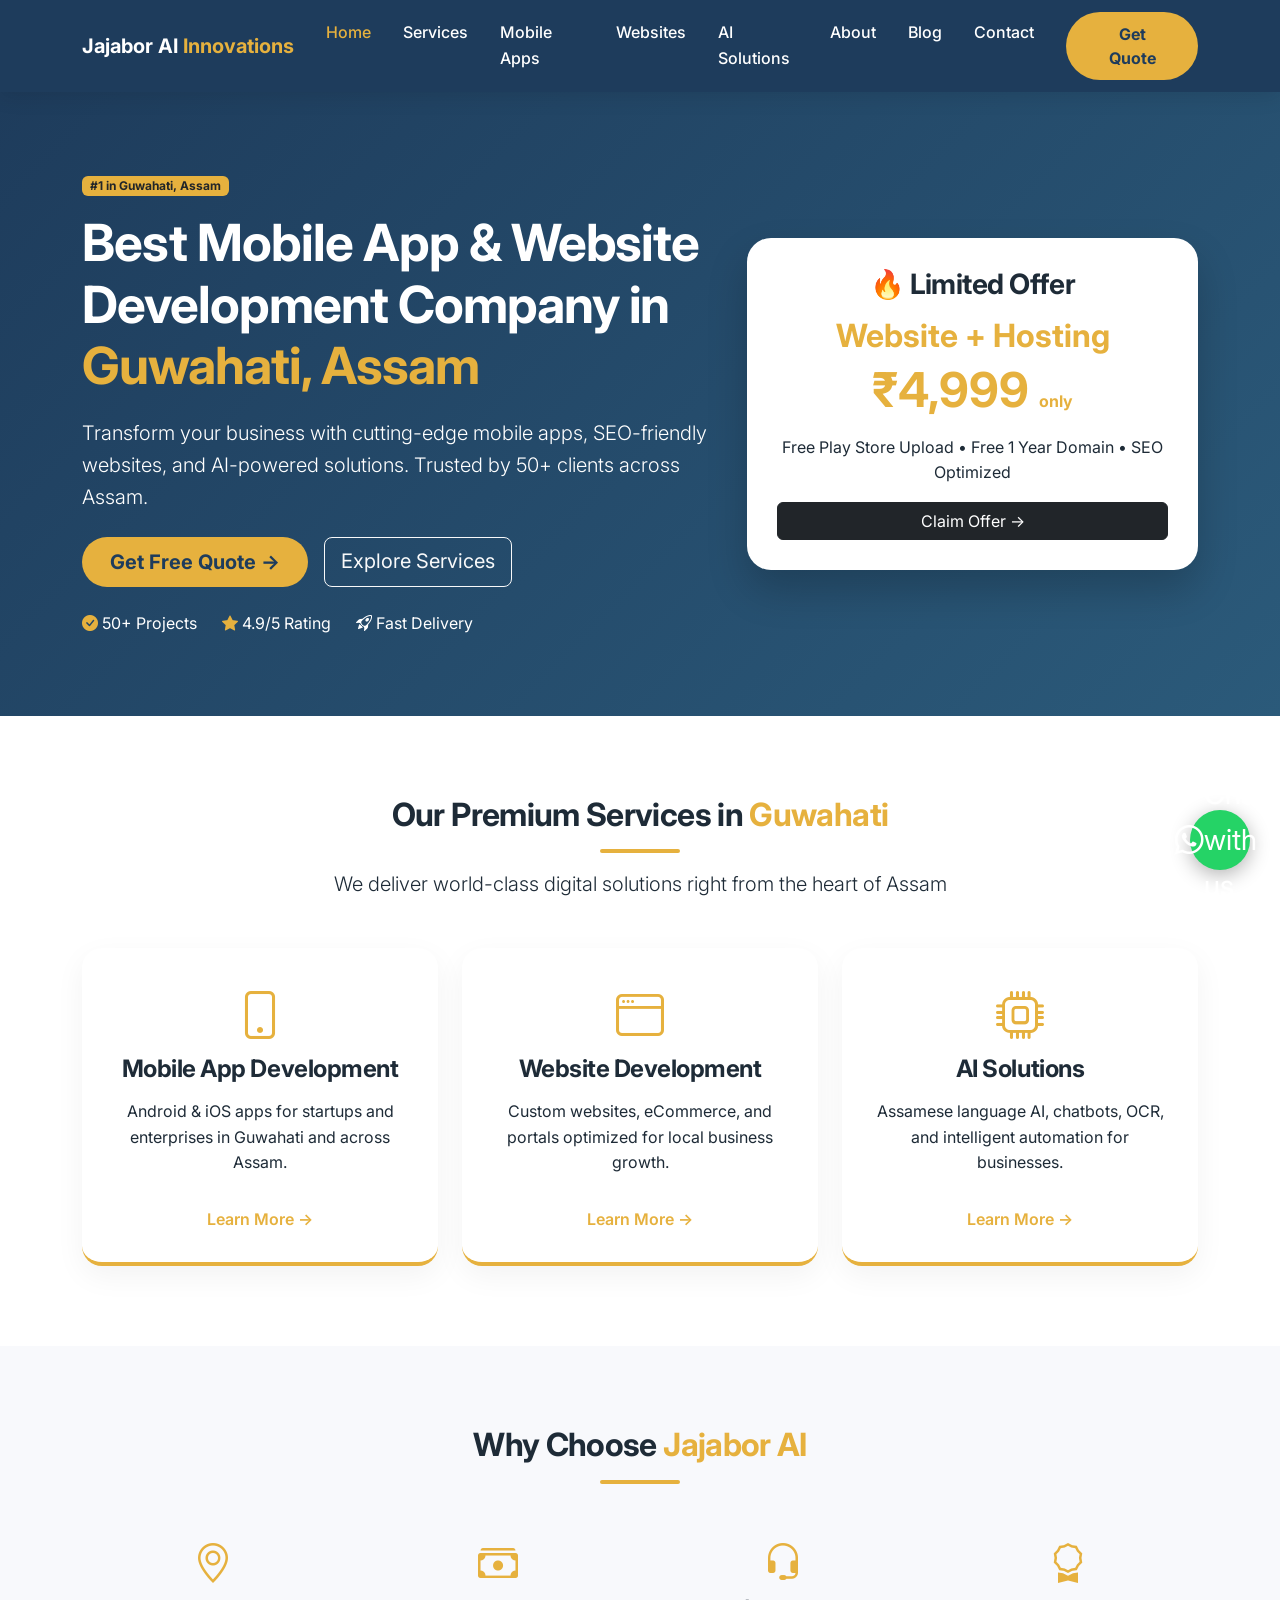
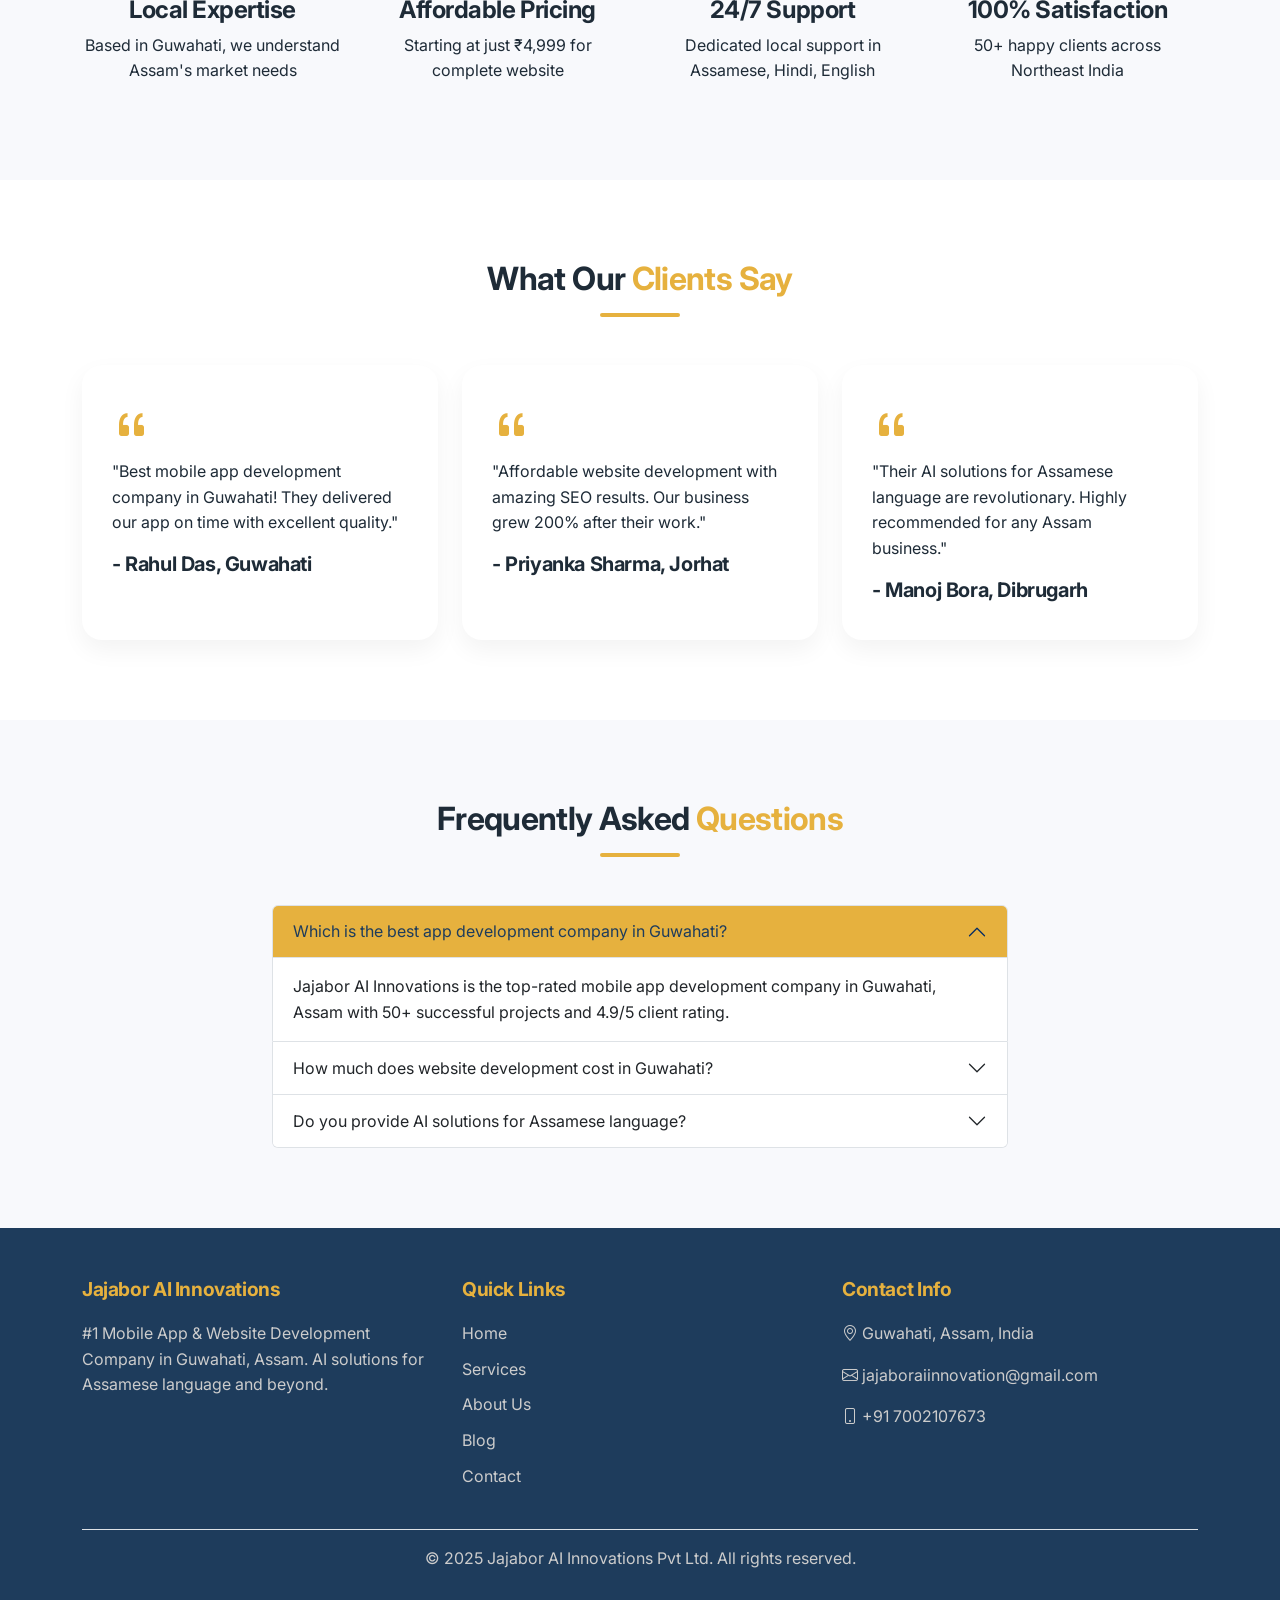
<file: index.html>
<!DOCTYPE html>
<html lang="en">
<head>
  <meta charset="UTF-8">
  <meta name="viewport" content="width=device-width, initial-scale=1.0">
  <title>Jajabor AI | Best Mobile App & Website Development Company in Guwahati, Assam</title>
  <meta name="description" content="Jajabor AI is the #1 mobile app development company in Guwahati, Assam. Get affordable website development, AI solutions, and SaaS platforms starting at ₹4,999. Free quote!">
  <meta name="keywords" content="mobile app development company in Guwahati, website development Guwahati, AI solutions Assam, best app developers Assam">
  <meta name="author" content="Jajabor AI Innovations Pvt Ltd">
  <link rel="canonical" href="https://www.jajaborai.cloud/">
  <meta property="og:title" content="Jajabor AI | Best Mobile App & Website Development in Guwahati, Assam">
  <meta property="og:description" content="Top-rated mobile app development company in Guwahati. Expert website development starting at ₹4,999!">
  <meta property="og:type" content="website">
  <meta property="og:url" content="https://www.jajaborai.cloud/">
  <meta property="og:image" content="https://i.imgur.com/k6svIgN.png">
  
  <link href="https://cdn.jsdelivr.net/npm/bootstrap@5.3.2/dist/css/bootstrap.min.css" rel="stylesheet">
  <link rel="stylesheet" href="https://cdn.jsdelivr.net/npm/bootstrap-icons@1.11.3/font/bootstrap-icons.min.css">
  <link href="https://fonts.googleapis.com/css2?family=Inter:wght@400;500;600;700;800&display=swap" rel="stylesheet">
  <link rel="stylesheet" href="css/style.css">
  
  <script type="application/ld+json">
  {
    "@context": "https://schema.org",
    "@type": "LocalBusiness",
    "name": "Jajabor AI Innovations Pvt Ltd",
    "url": "https://www.jajaborai.cloud/",
    "telephone": "+917002107673",
    "email": "jajaboraiinnovation@gmail.com",
    "priceRange": "₹₹",
    "address": {
      "@type": "PostalAddress",
      "addressLocality": "Guwahati",
      "addressRegion": "Assam",
      "addressCountry": "IN"
    },
    "areaServed": "Guwahati, Assam, India"
  }
  </script>
</head>
<body>

<!-- Header -->
<nav class="navbar navbar-expand-lg navbar-dark sticky-navbar">
  <div class="container">
    <a class="navbar-brand fw-bold" href="index.html">Jajabor AI <span class="text-gold">Innovations</span></a>
    <button class="navbar-toggler" type="button" data-bs-toggle="collapse" data-bs-target="#mainNav">
      <span class="navbar-toggler-icon"></span>
    </button>
    <div class="collapse navbar-collapse" id="mainNav">
      <ul class="navbar-nav ms-auto mb-2 mb-lg-0">
        <li class="nav-item"><a class="nav-link active" href="index.html">Home</a></li>
        <li class="nav-item"><a class="nav-link" href="services.html">Services</a></li>
        <li class="nav-item"><a class="nav-link" href="mobile-app-development-guwahati.html">Mobile Apps</a></li>
        <li class="nav-item"><a class="nav-link" href="website-development-guwahati.html">Websites</a></li>
        <li class="nav-item"><a class="nav-link" href="ai-solutions-assam.html">AI Solutions</a></li>
        <li class="nav-item"><a class="nav-link" href="about.html">About</a></li>
        <li class="nav-item"><a class="nav-link" href="blog.html">Blog</a></li>
        <li class="nav-item"><a class="nav-link" href="contact.html">Contact</a></li>
      </ul>
      <a href="contact.html" class="btn btn-gold ms-lg-3">Get Quote</a>
    </div>
  </div>
</nav>

<!-- Hero Section -->
<section class="hero-section">
  <div class="container">
    <div class="row align-items-center">
      <div class="col-lg-7">
        <span class="badge bg-gold text-dark mb-3">#1 in Guwahati, Assam</span>
        <h1>Best Mobile App & Website Development Company in <span class="text-gold">Guwahati, Assam</span></h1>
        <p class="lead">Transform your business with cutting-edge mobile apps, SEO-friendly websites, and AI-powered solutions. Trusted by 50+ clients across Assam.</p>
        <div class="d-flex gap-3 mt-4">
          <a href="contact.html" class="btn btn-gold btn-lg">Get Free Quote →</a>
          <a href="services.html" class="btn btn-outline-light btn-lg">Explore Services</a>
        </div>
        <div class="trust-badges mt-4">
          <span><i class="bi bi-check-circle-fill text-gold"></i> 50+ Projects</span>
          <span><i class="bi bi-star-fill text-gold"></i> 4.9/5 Rating</span>
          <span><i class="bi bi-rocket-takeoff"></i> Fast Delivery</span>
        </div>
      </div>
      <div class="col-lg-5 mt-4 mt-lg-0">
        <div class="offer-card">
          <h3>🔥 Limited Offer</h3>
          <div class="price">Website + Hosting</div>
          <div class="display-5 fw-bold text-gold">₹4,999 <span class="fs-6">only</span></div>
          <p class="mt-3">Free Play Store Upload • Free 1 Year Domain • SEO Optimized</p>
          <a href="contact.html" class="btn btn-dark w-100">Claim Offer →</a>
        </div>
      </div>
    </div>
  </div>
</section>

<!-- Services Section -->
<section class="section-padding">
  <div class="container">
    <div class="text-center mb-5">
      <h2>Our Premium Services in <span class="text-gold">Guwahati</span></h2>
      <div class="gold-divider"></div>
      <p class="lead">We deliver world-class digital solutions right from the heart of Assam</p>
    </div>
    <div class="row g-4">
      <div class="col-md-4">
        <div class="service-card">
          <i class="bi bi-phone"></i>
          <h3>Mobile App Development</h3>
          <p>Android & iOS apps for startups and enterprises in Guwahati and across Assam.</p>
          <a href="mobile-app-development-guwahati.html" class="read-more">Learn More →</a>
        </div>
      </div>
      <div class="col-md-4">
        <div class="service-card">
          <i class="bi bi-window"></i>
          <h3>Website Development</h3>
          <p>Custom websites, eCommerce, and portals optimized for local business growth.</p>
          <a href="website-development-guwahati.html" class="read-more">Learn More →</a>
        </div>
      </div>
      <div class="col-md-4">
        <div class="service-card">
          <i class="bi bi-cpu"></i>
          <h3>AI Solutions</h3>
          <p>Assamese language AI, chatbots, OCR, and intelligent automation for businesses.</p>
          <a href="ai-solutions-assam.html" class="read-more">Learn More →</a>
        </div>
      </div>
    </div>
  </div>
</section>

<!-- Why Choose Us -->
<section class="section-padding bg-light">
  <div class="container">
    <div class="text-center mb-5">
      <h2>Why Choose <span class="text-gold">Jajabor AI</span></h2>
      <div class="gold-divider"></div>
    </div>
    <div class="row g-4">
      <div class="col-md-3 text-center">
        <i class="bi bi-geo-alt fs-1 text-gold"></i>
        <h4>Local Expertise</h4>
        <p>Based in Guwahati, we understand Assam's market needs</p>
      </div>
      <div class="col-md-3 text-center">
        <i class="bi bi-cash-stack fs-1 text-gold"></i>
        <h4>Affordable Pricing</h4>
        <p>Starting at just ₹4,999 for complete website</p>
      </div>
      <div class="col-md-3 text-center">
        <i class="bi bi-headset fs-1 text-gold"></i>
        <h4>24/7 Support</h4>
        <p>Dedicated local support in Assamese, Hindi, English</p>
      </div>
      <div class="col-md-3 text-center">
        <i class="bi bi-award fs-1 text-gold"></i>
        <h4>100% Satisfaction</h4>
        <p>50+ happy clients across Northeast India</p>
      </div>
    </div>
  </div>
</section>

<!-- Testimonials -->
<section class="section-padding">
  <div class="container">
    <div class="text-center mb-5">
      <h2>What Our <span class="text-gold">Clients Say</span></h2>
      <div class="gold-divider"></div>
    </div>
    <div class="row g-4">
      <div class="col-md-4">
        <div class="testimonial-card">
          <i class="bi bi-quote fs-1 text-gold"></i>
          <p>"Best mobile app development company in Guwahati! They delivered our app on time with excellent quality."</p>
          <h5>- Rahul Das, Guwahati</h5>
        </div>
      </div>
      <div class="col-md-4">
        <div class="testimonial-card">
          <i class="bi bi-quote fs-1 text-gold"></i>
          <p>"Affordable website development with amazing SEO results. Our business grew 200% after their work."</p>
          <h5>- Priyanka Sharma, Jorhat</h5>
        </div>
      </div>
      <div class="col-md-4">
        <div class="testimonial-card">
          <i class="bi bi-quote fs-1 text-gold"></i>
          <p>"Their AI solutions for Assamese language are revolutionary. Highly recommended for any Assam business."</p>
          <h5>- Manoj Bora, Dibrugarh</h5>
        </div>
      </div>
    </div>
  </div>
</section>

<!-- FAQ Section -->
<section class="section-padding bg-light">
  <div class="container">
    <div class="text-center mb-5">
      <h2>Frequently Asked <span class="text-gold">Questions</span></h2>
      <div class="gold-divider"></div>
    </div>
    <div class="row justify-content-center">
      <div class="col-lg-8">
        <div class="accordion" id="faqAccordion">
          <div class="accordion-item">
            <h3 class="accordion-header"><button class="accordion-button" data-bs-toggle="collapse" data-bs-target="#faq1">Which is the best app development company in Guwahati?</button></h3>
            <div id="faq1" class="accordion-collapse collapse show" data-bs-parent="#faqAccordion"><div class="accordion-body">Jajabor AI Innovations is the top-rated mobile app development company in Guwahati, Assam with 50+ successful projects and 4.9/5 client rating.</div></div>
          </div>
          <div class="accordion-item">
            <h3 class="accordion-header"><button class="accordion-button collapsed" data-bs-toggle="collapse" data-bs-target="#faq2">How much does website development cost in Guwahati?</button></h3>
            <div id="faq2" class="accordion-collapse collapse"><div class="accordion-body">Our website development packages start at just ₹4,999 including hosting, domain, and SEO optimization. Contact us for custom quotes.</div></div>
          </div>
          <div class="accordion-item">
            <h3 class="accordion-header"><button class="accordion-button collapsed" data-bs-toggle="collapse" data-bs-target="#faq3">Do you provide AI solutions for Assamese language?</button></h3>
            <div id="faq3" class="accordion-collapse collapse"><div class="accordion-body">Yes! We specialize in Assamese language AI including speech recognition, OCR, translation, and chatbots for local businesses and government projects.</div></div>
          </div>
        </div>
      </div>
    </div>
  </div>
</section>

<!-- Footer -->
<footer class="footer">
  <div class="container">
    <div class="row">
      <div class="col-md-4">
        <h4>Jajabor AI Innovations</h4>
        <p>#1 Mobile App & Website Development Company in Guwahati, Assam. AI solutions for Assamese language and beyond.</p>
      </div>
      <div class="col-md-4">
        <h4>Quick Links</h4>
        <ul>
          <li><a href="index.html">Home</a></li>
          <li><a href="services.html">Services</a></li>
          <li><a href="about.html">About Us</a></li>
          <li><a href="blog.html">Blog</a></li>
          <li><a href="contact.html">Contact</a></li>
        </ul>
      </div>
      <div class="col-md-4">
        <h4>Contact Info</h4>
        <p><i class="bi bi-geo-alt"></i> Guwahati, Assam, India</p>
        <p><i class="bi bi-envelope"></i> jajaboraiinnovation@gmail.com</p>
        <p><i class="bi bi-phone"></i> +91 7002107673</p>
      </div>
    </div>
    <div class="text-center mt-4 pt-3 border-top">
      <p>© 2025 Jajabor AI Innovations Pvt Ltd. All rights reserved.</p>
    </div>
  </div>
</footer>

<!-- WhatsApp Floating Button -->
<a href="https://wa.me/917002107673?text=Hello%20Jajabor%20AI%2C%20I'm%20interested%20in%20your%20services" class="whatsapp-float" target="_blank">
  <i class="bi bi-whatsapp"></i> Chat with us
</a>

<script src="https://cdn.jsdelivr.net/npm/bootstrap@5.3.2/dist/js/bootstrap.bundle.min.js"></script>
<script src="js/script.js"></script>
</body>
</html>
</file>
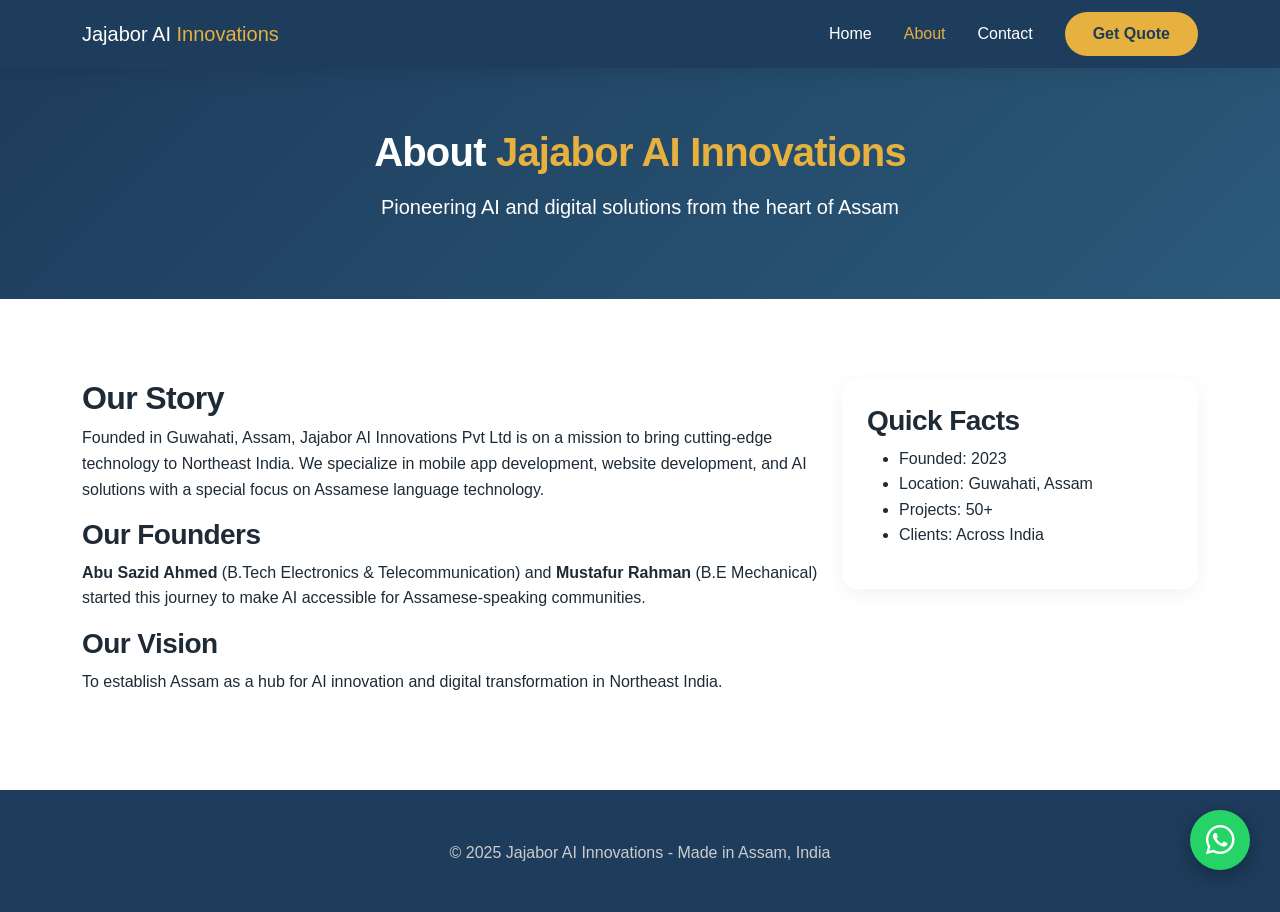
<file: about.html>
<!DOCTYPE html>
<html lang="en">
<head>
  <meta charset="UTF-8">
  <meta name="viewport" content="width=device-width, initial-scale=1.0">
  <title>About Jajabor AI | Assamese AI Startup from Guwahati, Assam</title>
  <meta name="description" content="Learn about Jajabor AI Innovations - Guwahati's premier AI, mobile app, and website development company. Assamese language technology pioneers.">
  <link href="https://cdn.jsdelivr.net/npm/bootstrap@5.3.2/dist/css/bootstrap.min.css" rel="stylesheet">
  <link rel="stylesheet" href="https://cdn.jsdelivr.net/npm/bootstrap-icons@1.11.3/font/bootstrap-icons.min.css">
  <link rel="stylesheet" href="css/style.css">
</head>
<body>

<nav class="navbar navbar-expand-lg navbar-dark sticky-navbar"><div class="container"><a class="navbar-brand" href="index.html">Jajabor AI <span class="text-gold">Innovations</span></a><button class="navbar-toggler" data-bs-toggle="collapse" data-bs-target="#mainNav"><span class="navbar-toggler-icon"></span></button><div class="collapse navbar-collapse" id="mainNav"><ul class="navbar-nav ms-auto"><li class="nav-item"><a class="nav-link" href="index.html">Home</a></li><li class="nav-item"><a class="nav-link active" href="about.html">About</a></li><li class="nav-item"><a class="nav-link" href="contact.html">Contact</a></li></ul><a href="contact.html" class="btn btn-gold ms-lg-3">Get Quote</a></div></div></nav>

<section class="page-hero"><div class="container"><h1>About <span class="text-gold">Jajabor AI Innovations</span></h1><p class="lead">Pioneering AI and digital solutions from the heart of Assam</p></div></section>

<section class="section-padding"><div class="container"><div class="row"><div class="col-lg-8"><h2>Our Story</h2><p>Founded in Guwahati, Assam, Jajabor AI Innovations Pvt Ltd is on a mission to bring cutting-edge technology to Northeast India. We specialize in mobile app development, website development, and AI solutions with a special focus on Assamese language technology.</p><h3>Our Founders</h3><p><strong>Abu Sazid Ahmed</strong> (B.Tech Electronics & Telecommunication) and <strong>Mustafur Rahman</strong> (B.E Mechanical) started this journey to make AI accessible for Assamese-speaking communities.</p><h3>Our Vision</h3><p>To establish Assam as a hub for AI innovation and digital transformation in Northeast India.</p></div><div class="col-lg-4"><div class="sidebar-card"><h3>Quick Facts</h3><ul><li>Founded: 2023</li><li>Location: Guwahati, Assam</li><li>Projects: 50+</li><li>Clients: Across India</li></ul></div></div></div></div></section>

<footer class="footer"><div class="container text-center"><p>© 2025 Jajabor AI Innovations - Made in Assam, India</p></div></footer>
<a href="https://wa.me/917002107673" class="whatsapp-float" target="_blank"><i class="bi bi-whatsapp"></i></a>
<script src="https://cdn.jsdelivr.net/npm/bootstrap@5.3.2/dist/js/bootstrap.bundle.min.js"></script>
<script src="js/script.js"></script>
</body>
</html>
</file>
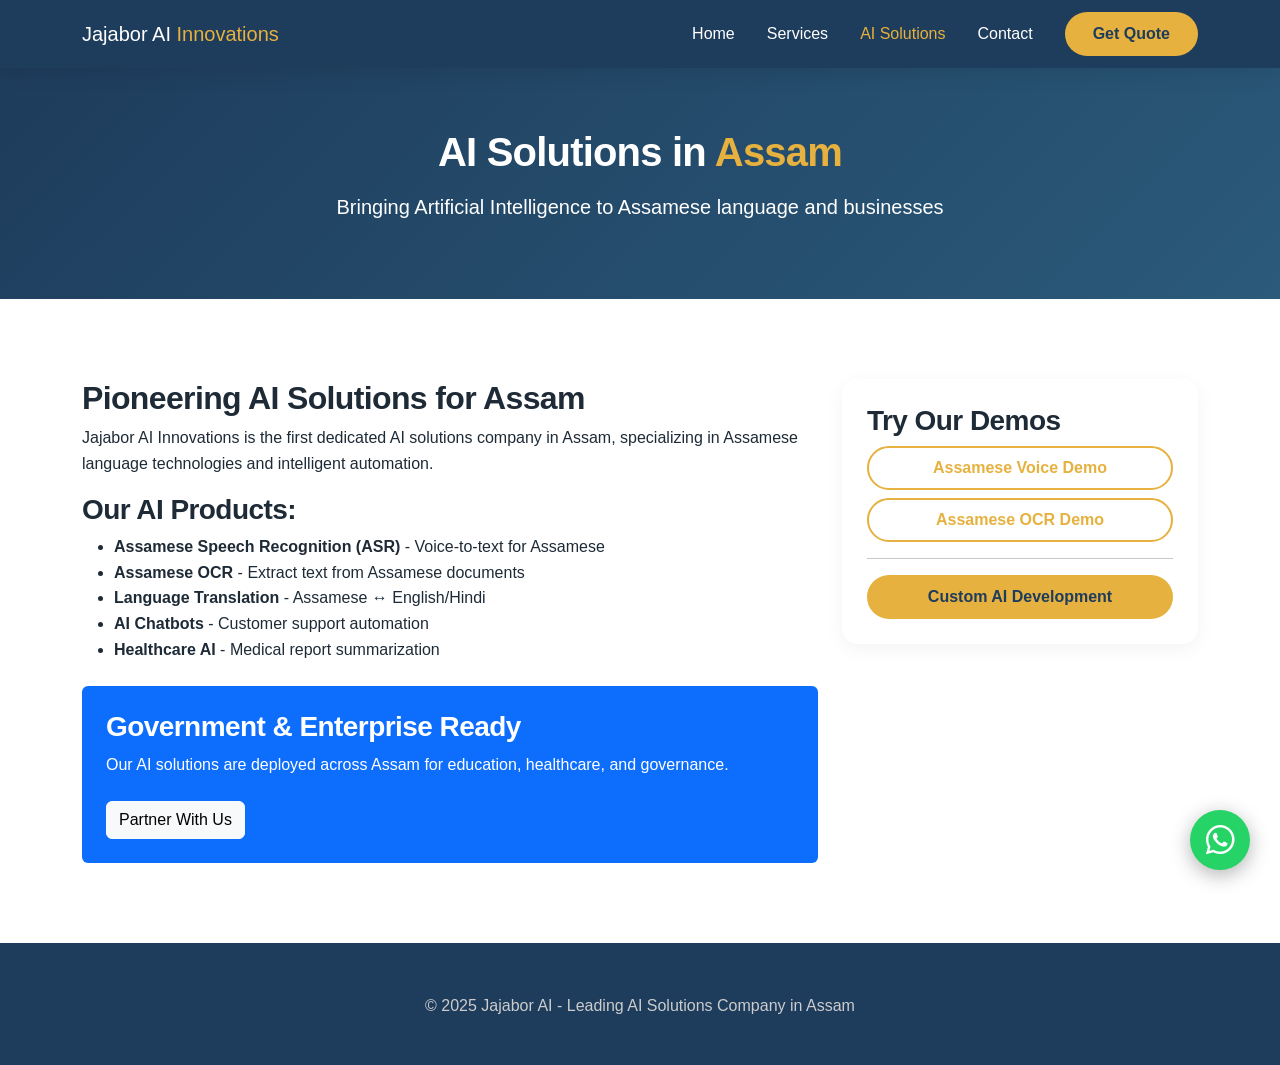
<file: ai-solutions-assam.html>
<!DOCTYPE html>
<html lang="en">
<head>
  <meta charset="UTF-8">
  <meta name="viewport" content="width=device-width, initial-scale=1.0">
  <title>AI Solutions Assam | Artificial Intelligence Company in Guwahati</title>
  <meta name="description" content="Leading AI solutions provider in Assam. Assamese language AI, chatbots, OCR, and intelligent automation for businesses in Guwahati.">
  <link rel="canonical" href="https://www.jajaborai.cloud/ai-solutions-assam.html">
  <link href="https://cdn.jsdelivr.net/npm/bootstrap@5.3.2/dist/css/bootstrap.min.css" rel="stylesheet">
  <link rel="stylesheet" href="https://cdn.jsdelivr.net/npm/bootstrap-icons@1.11.3/font/bootstrap-icons.min.css">
  <link rel="stylesheet" href="css/style.css">
</head>
<body>

<nav class="navbar navbar-expand-lg navbar-dark sticky-navbar">
  <div class="container">
    <a class="navbar-brand" href="index.html">Jajabor AI <span class="text-gold">Innovations</span></a>
    <button class="navbar-toggler" data-bs-toggle="collapse" data-bs-target="#mainNav"><span class="navbar-toggler-icon"></span></button>
    <div class="collapse navbar-collapse" id="mainNav">
      <ul class="navbar-nav ms-auto">
        <li class="nav-item"><a class="nav-link" href="index.html">Home</a></li>
        <li class="nav-item"><a class="nav-link" href="services.html">Services</a></li>
        <li class="nav-item"><a class="nav-link active" href="ai-solutions-assam.html">AI Solutions</a></li>
        <li class="nav-item"><a class="nav-link" href="contact.html">Contact</a></li>
      </ul>
      <a href="contact.html" class="btn btn-gold ms-lg-3">Get Quote</a>
    </div>
  </div>
</nav>

<section class="page-hero">
  <div class="container">
    <h1>AI Solutions in <span class="text-gold">Assam</span></h1>
    <p class="lead">Bringing Artificial Intelligence to Assamese language and businesses</p>
  </div>
</section>

<section class="section-padding">
  <div class="container">
    <div class="row">
      <div class="col-lg-8">
        <h2>Pioneering AI Solutions for Assam</h2>
        <p>Jajabor AI Innovations is the first dedicated AI solutions company in Assam, specializing in Assamese language technologies and intelligent automation.</p>
        <h3>Our AI Products:</h3>
        <ul>
          <li><strong>Assamese Speech Recognition (ASR)</strong> - Voice-to-text for Assamese</li>
          <li><strong>Assamese OCR</strong> - Extract text from Assamese documents</li>
          <li><strong>Language Translation</strong> - Assamese ↔ English/Hindi</li>
          <li><strong>AI Chatbots</strong> - Customer support automation</li>
          <li><strong>Healthcare AI</strong> - Medical report summarization</li>
        </ul>
        <div class="mt-4 p-4 bg-primary text-white rounded"><h3>Government & Enterprise Ready</h3><p>Our AI solutions are deployed across Assam for education, healthcare, and governance.</p><a href="contact.html" class="btn btn-light mt-2">Partner With Us</a></div>
      </div>
      <div class="col-lg-4"><div class="sidebar-card"><h3>Try Our Demos</h3><a href="#" class="btn btn-outline-gold w-100 mb-2">Assamese Voice Demo</a><a href="#" class="btn btn-outline-gold w-100">Assamese OCR Demo</a><hr><a href="contact.html" class="btn btn-gold w-100">Custom AI Development</a></div></div>
    </div>
  </div>
</section>

<footer class="footer"><div class="container text-center"><p>© 2025 Jajabor AI - Leading AI Solutions Company in Assam</p></div></footer>
<a href="https://wa.me/917002107673" class="whatsapp-float" target="_blank"><i class="bi bi-whatsapp"></i></a>
<script src="https://cdn.jsdelivr.net/npm/bootstrap@5.3.2/dist/js/bootstrap.bundle.min.js"></script>
<script src="js/script.js"></script>
</body>
</html>
</file>
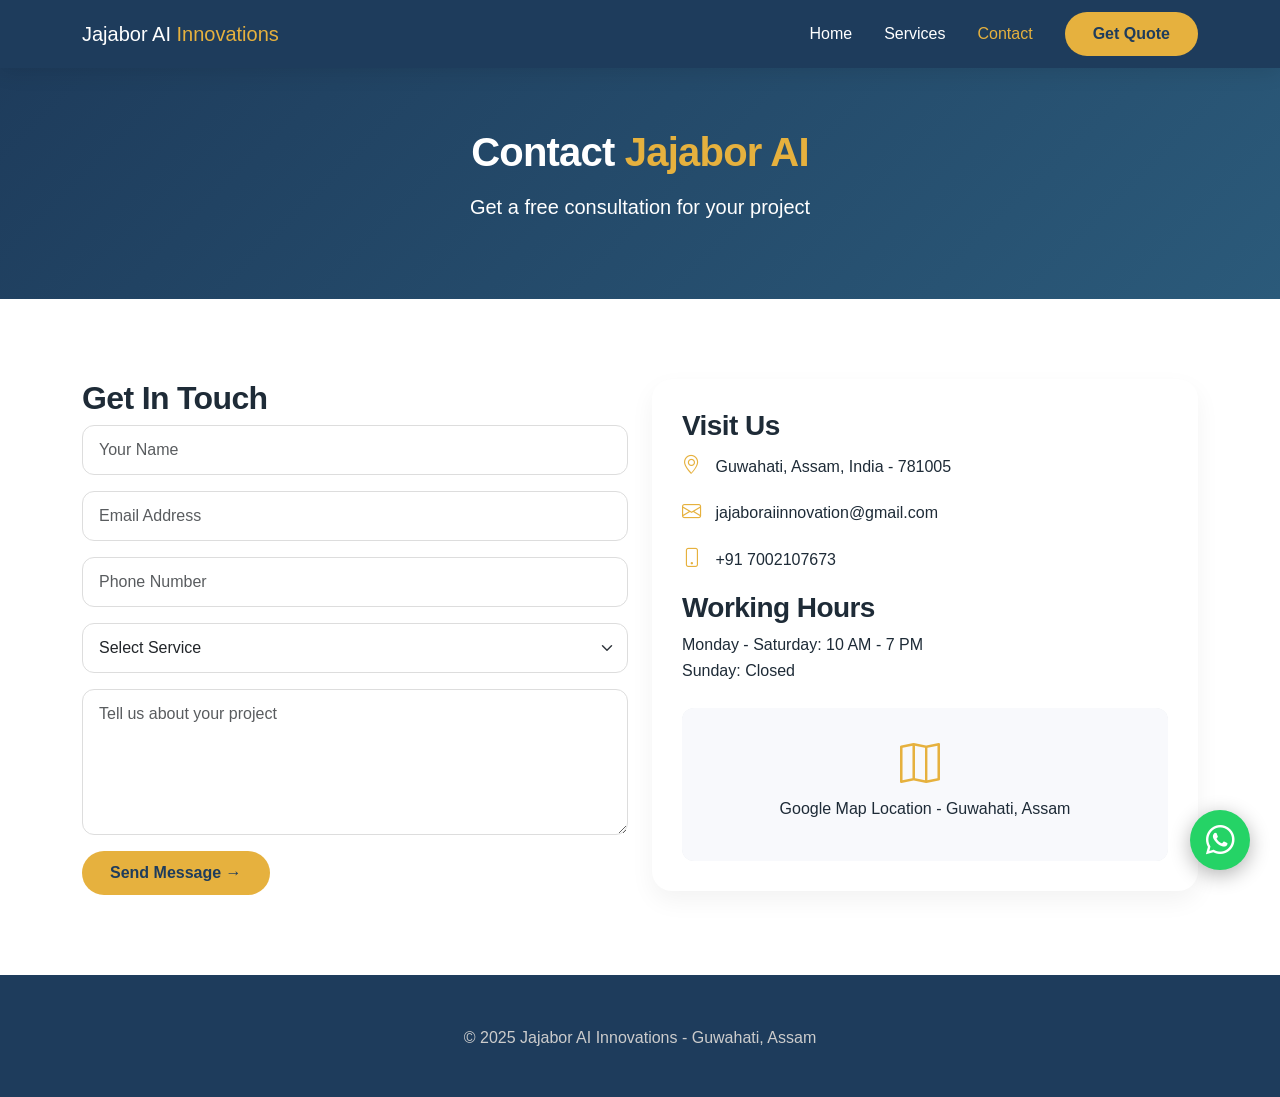
<file: contact.html>
<!DOCTYPE html>
<html lang="en">
<head>
  <meta charset="UTF-8">
  <meta name="viewport" content="width=device-width, initial-scale=1.0">
  <title>Contact Jajabor AI | Get Free Quote for App & Website Development in Guwahati</title>
  <meta name="description" content="Contact Jajabor AI in Guwahati, Assam for mobile app development, website development, and AI solutions. Get free consultation and quote.">
  <link href="https://cdn.jsdelivr.net/npm/bootstrap@5.3.2/dist/css/bootstrap.min.css" rel="stylesheet">
  <link rel="stylesheet" href="https://cdn.jsdelivr.net/npm/bootstrap-icons@1.11.3/font/bootstrap-icons.min.css">
  <link rel="stylesheet" href="css/style.css">
</head>
<body>

<nav class="navbar navbar-expand-lg navbar-dark sticky-navbar"><div class="container"><a class="navbar-brand" href="index.html">Jajabor AI <span class="text-gold">Innovations</span></a><button class="navbar-toggler" data-bs-toggle="collapse" data-bs-target="#mainNav"><span class="navbar-toggler-icon"></span></button><div class="collapse navbar-collapse" id="mainNav"><ul class="navbar-nav ms-auto"><li class="nav-item"><a class="nav-link" href="index.html">Home</a></li><li class="nav-item"><a class="nav-link" href="services.html">Services</a></li><li class="nav-item"><a class="nav-link active" href="contact.html">Contact</a></li></ul><a href="contact.html" class="btn btn-gold ms-lg-3">Get Quote</a></div></div></nav>

<section class="page-hero"><div class="container"><h1>Contact <span class="text-gold">Jajabor AI</span></h1><p class="lead">Get a free consultation for your project</p></div></section>

<section class="section-padding"><div class="container"><div class="row"><div class="col-lg-6"><h2>Get In Touch</h2><form action="#" method="POST"><div class="mb-3"><input type="text" class="form-control" placeholder="Your Name" required></div><div class="mb-3"><input type="email" class="form-control" placeholder="Email Address" required></div><div class="mb-3"><input type="tel" class="form-control" placeholder="Phone Number"></div><div class="mb-3"><select class="form-select"><option>Select Service</option><option>Mobile App Development</option><option>Website Development</option><option>AI Solutions</option></select></div><div class="mb-3"><textarea class="form-control" rows="5" placeholder="Tell us about your project"></textarea></div><button type="submit" class="btn btn-gold">Send Message →</button></form></div><div class="col-lg-6"><div class="contact-info"><h3>Visit Us</h3><p><i class="bi bi-geo-alt"></i> Guwahati, Assam, India - 781005</p><p><i class="bi bi-envelope"></i> jajaboraiinnovation@gmail.com</p><p><i class="bi bi-phone"></i> +91 7002107673</p><h3>Working Hours</h3><p>Monday - Saturday: 10 AM - 7 PM<br>Sunday: Closed</p><div class="map-placeholder mt-4"><div class="bg-light p-4 text-center rounded"><i class="bi bi-map fs-1"></i><p>Google Map Location - Guwahati, Assam</p></div></div></div></div></div></div></section>

<footer class="footer"><div class="container text-center"><p>© 2025 Jajabor AI Innovations - Guwahati, Assam</p></div></footer>
<a href="https://wa.me/917002107673" class="whatsapp-float" target="_blank"><i class="bi bi-whatsapp"></i></a>
<script src="https://cdn.jsdelivr.net/npm/bootstrap@5.3.2/dist/js/bootstrap.bundle.min.js"></script>
<script src="js/script.js"></script>
</body>
</html>
</file>
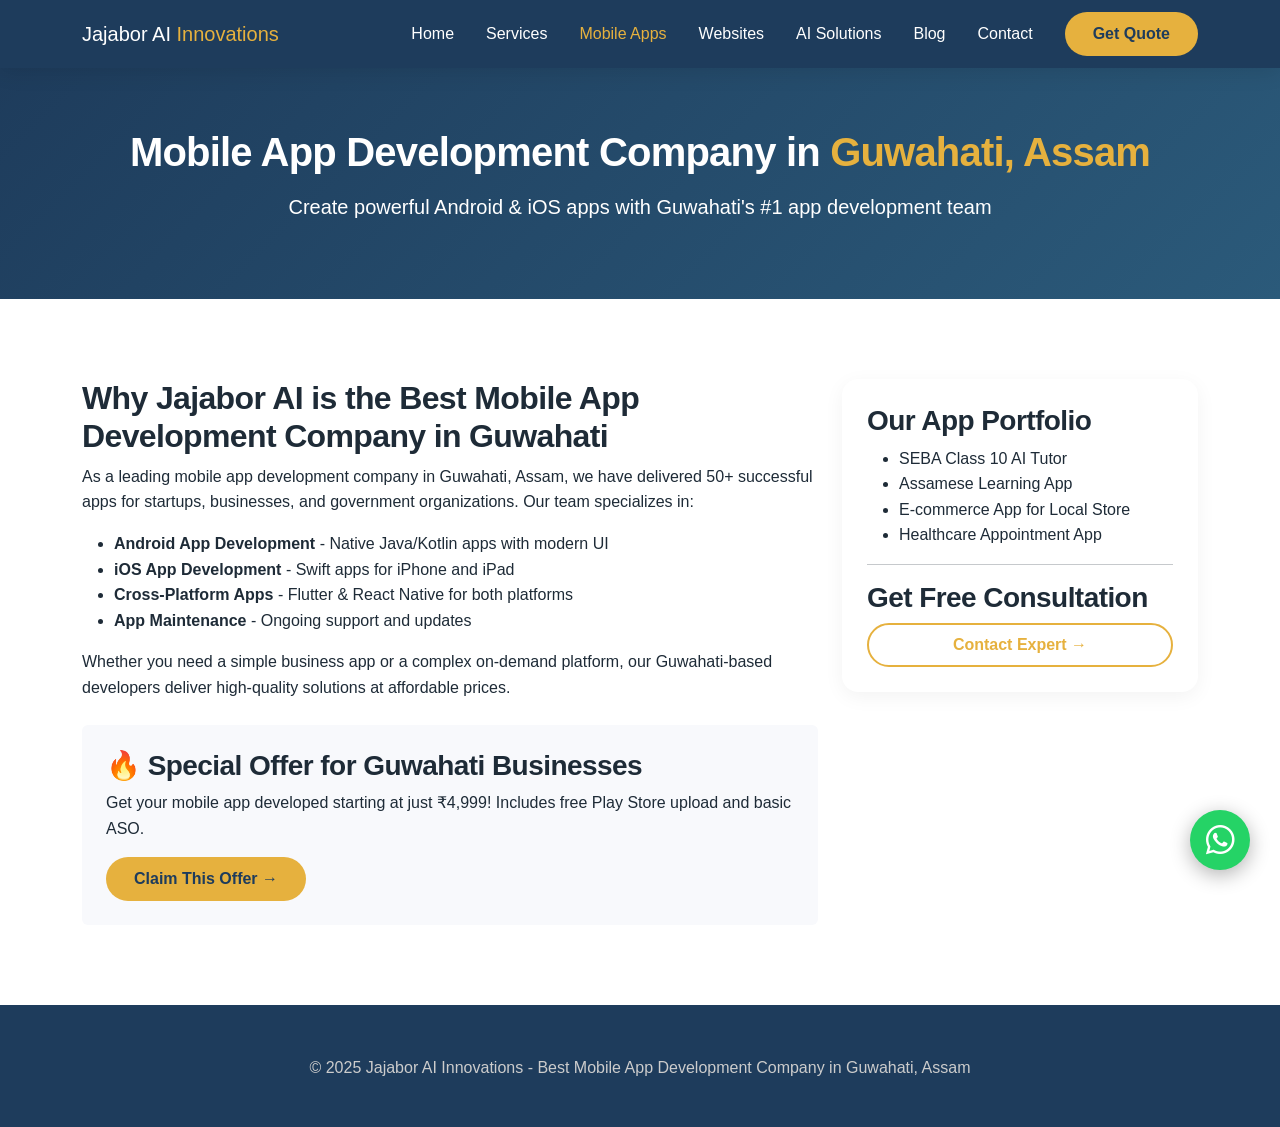
<file: mobile-app-development-guwahati.html>
<!DOCTYPE html>
<html lang="en">
<head>
  <meta charset="UTF-8">
  <meta name="viewport" content="width=device-width, initial-scale=1.0">
  <title>Mobile App Development Company in Guwahati | Best App Developers Assam</title>
  <meta name="description" content="Looking for the best mobile app development company in Guwahati? Jajabor AI delivers high-quality Android & iOS apps. Get free quote today!">
  <link rel="canonical" href="https://www.jajaborai.cloud/mobile-app-development-guwahati.html">
  <link href="https://cdn.jsdelivr.net/npm/bootstrap@5.3.2/dist/css/bootstrap.min.css" rel="stylesheet">
  <link rel="stylesheet" href="https://cdn.jsdelivr.net/npm/bootstrap-icons@1.11.3/font/bootstrap-icons.min.css">
  <link rel="stylesheet" href="css/style.css">
</head>
<body>

<nav class="navbar navbar-expand-lg navbar-dark sticky-navbar">
  <div class="container">
    <a class="navbar-brand" href="index.html">Jajabor AI <span class="text-gold">Innovations</span></a>
    <button class="navbar-toggler" data-bs-toggle="collapse" data-bs-target="#mainNav"><span class="navbar-toggler-icon"></span></button>
    <div class="collapse navbar-collapse" id="mainNav">
      <ul class="navbar-nav ms-auto">
        <li class="nav-item"><a class="nav-link" href="index.html">Home</a></li>
        <li class="nav-item"><a class="nav-link" href="services.html">Services</a></li>
        <li class="nav-item"><a class="nav-link active" href="mobile-app-development-guwahati.html">Mobile Apps</a></li>
        <li class="nav-item"><a class="nav-link" href="website-development-guwahati.html">Websites</a></li>
        <li class="nav-item"><a class="nav-link" href="ai-solutions-assam.html">AI Solutions</a></li>
        <li class="nav-item"><a class="nav-link" href="blog.html">Blog</a></li>
        <li class="nav-item"><a class="nav-link" href="contact.html">Contact</a></li>
      </ul>
      <a href="contact.html" class="btn btn-gold ms-lg-3">Get Quote</a>
    </div>
  </div>
</nav>

<section class="page-hero">
  <div class="container">
    <h1>Mobile App Development Company in <span class="text-gold">Guwahati, Assam</span></h1>
    <p class="lead">Create powerful Android & iOS apps with Guwahati's #1 app development team</p>
  </div>
</section>

<section class="section-padding">
  <div class="container">
    <div class="row">
      <div class="col-lg-8">
        <h2>Why Jajabor AI is the Best Mobile App Development Company in Guwahati</h2>
        <p>As a leading mobile app development company in Guwahati, Assam, we have delivered 50+ successful apps for startups, businesses, and government organizations. Our team specializes in:</p>
        <ul>
          <li><strong>Android App Development</strong> - Native Java/Kotlin apps with modern UI</li>
          <li><strong>iOS App Development</strong> - Swift apps for iPhone and iPad</li>
          <li><strong>Cross-Platform Apps</strong> - Flutter & React Native for both platforms</li>
          <li><strong>App Maintenance</strong> - Ongoing support and updates</li>
        </ul>
        <p>Whether you need a simple business app or a complex on-demand platform, our Guwahati-based developers deliver high-quality solutions at affordable prices.</p>
        
        <div class="mt-4 p-4 bg-light rounded">
          <h3>🔥 Special Offer for Guwahati Businesses</h3>
          <p>Get your mobile app developed starting at just ₹4,999! Includes free Play Store upload and basic ASO.</p>
          <a href="contact.html" class="btn btn-gold">Claim This Offer →</a>
        </div>
      </div>
      <div class="col-lg-4">
        <div class="sidebar-card">
          <h3>Our App Portfolio</h3>
          <ul>
            <li>SEBA Class 10 AI Tutor</li>
            <li>Assamese Learning App</li>
            <li>E-commerce App for Local Store</li>
            <li>Healthcare Appointment App</li>
          </ul>
          <hr>
          <h3>Get Free Consultation</h3>
          <a href="contact.html" class="btn btn-outline-gold w-100">Contact Expert →</a>
        </div>
      </div>
    </div>
  </div>
</section>

<footer class="footer">
  <div class="container text-center">
    <p>© 2025 Jajabor AI Innovations - Best Mobile App Development Company in Guwahati, Assam</p>
  </div>
</footer>
<a href="https://wa.me/917002107673" class="whatsapp-float" target="_blank"><i class="bi bi-whatsapp"></i></a>
<script src="https://cdn.jsdelivr.net/npm/bootstrap@5.3.2/dist/js/bootstrap.bundle.min.js"></script>
<script src="js/script.js"></script>
</body>
</html>
</file>
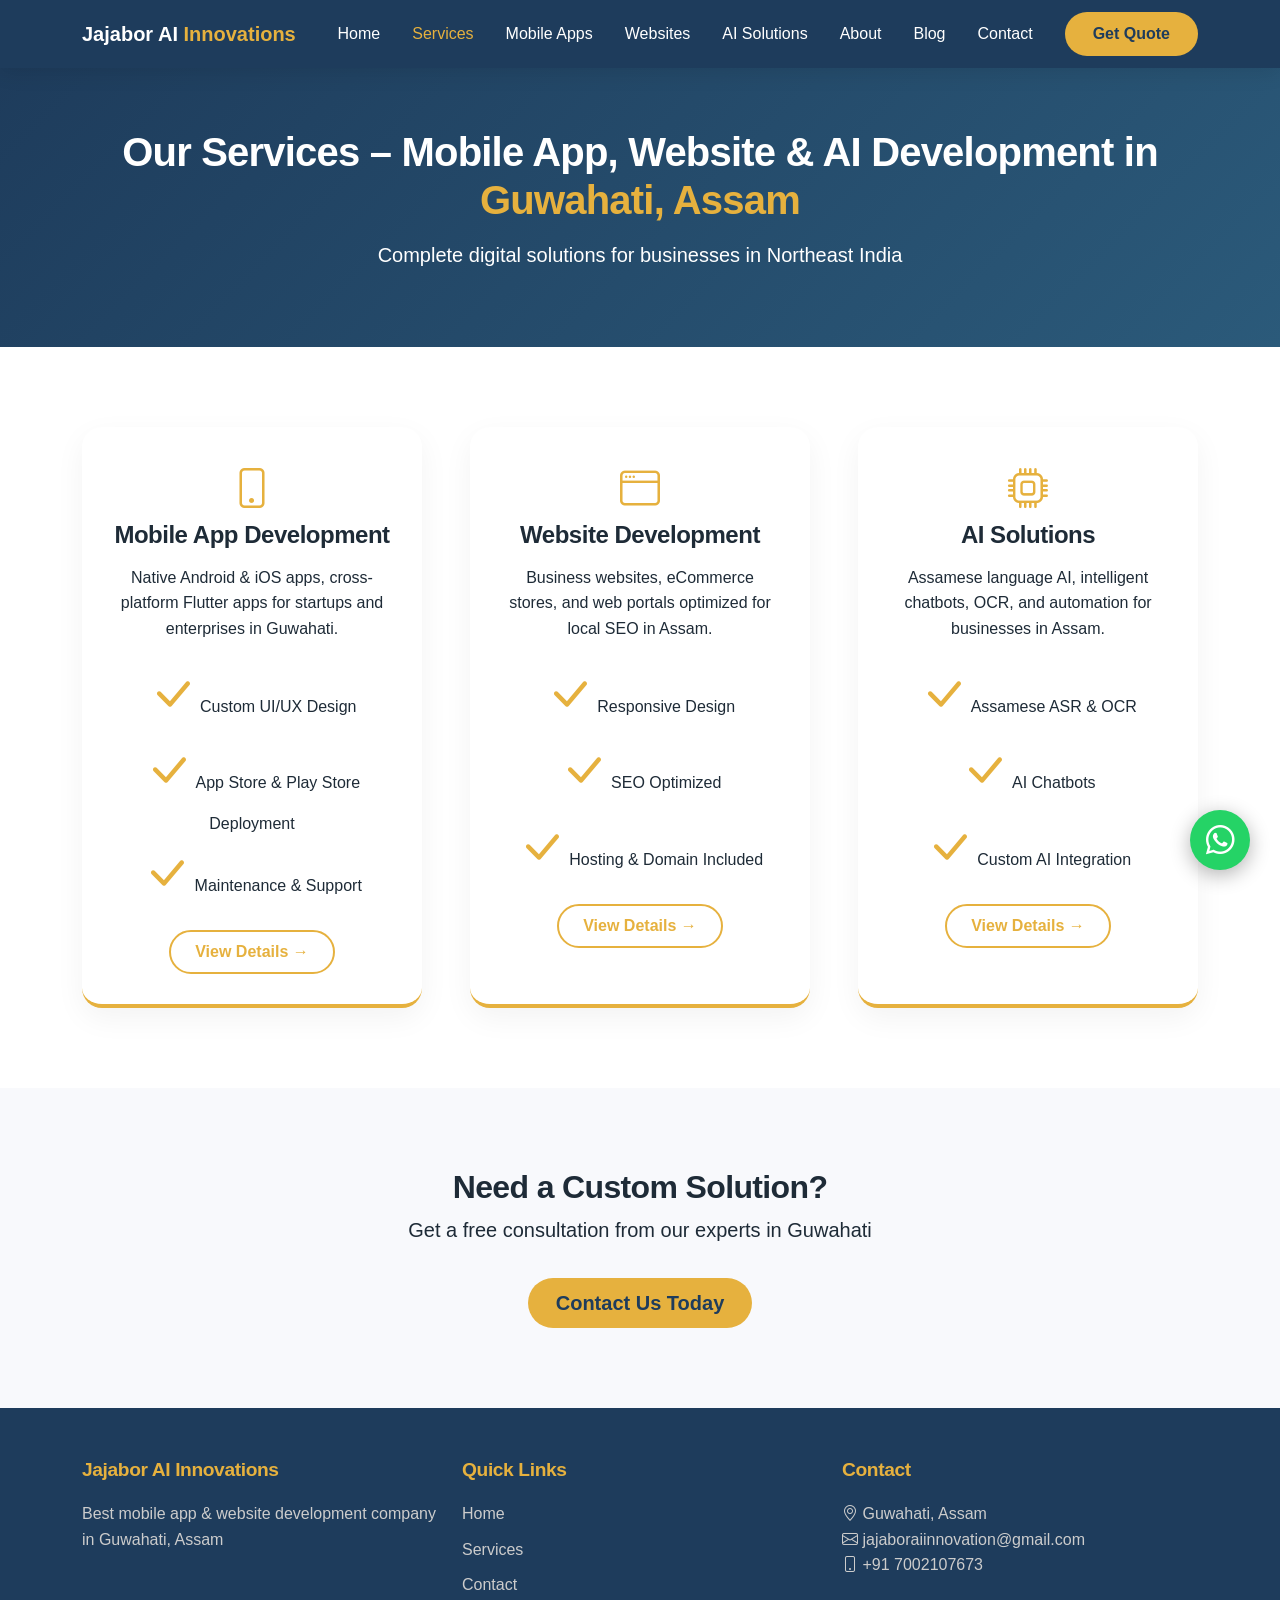
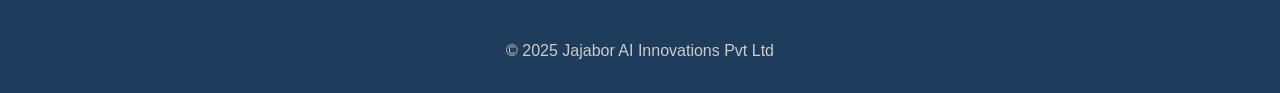
<file: services.html>
<!DOCTYPE html>
<html lang="en">
<head>
  <meta charset="UTF-8">
  <meta name="viewport" content="width=device-width, initial-scale=1.0">
  <title>Our Services | Mobile App, Website & AI Solutions - Jajabor AI Guwahati</title>
  <meta name="description" content="Jajabor AI offers professional mobile app development, website development, and AI solutions in Guwahati, Assam. Get affordable packages starting at ₹4,999.">
  <link rel="canonical" href="https://www.jajaborai.cloud/services.html">
  <meta property="og:title" content="Our Services | Jajabor AI - Guwahati's Best Tech Company">
  <link href="https://cdn.jsdelivr.net/npm/bootstrap@5.3.2/dist/css/bootstrap.min.css" rel="stylesheet">
  <link rel="stylesheet" href="https://cdn.jsdelivr.net/npm/bootstrap-icons@1.11.3/font/bootstrap-icons.min.css">
  <link rel="stylesheet" href="css/style.css">
</head>
<body>

<nav class="navbar navbar-expand-lg navbar-dark sticky-navbar">
  <div class="container">
    <a class="navbar-brand fw-bold" href="index.html">Jajabor AI <span class="text-gold">Innovations</span></a>
    <button class="navbar-toggler" type="button" data-bs-toggle="collapse" data-bs-target="#mainNav">
      <span class="navbar-toggler-icon"></span>
    </button>
    <div class="collapse navbar-collapse" id="mainNav">
      <ul class="navbar-nav ms-auto mb-2 mb-lg-0">
        <li class="nav-item"><a class="nav-link" href="index.html">Home</a></li>
        <li class="nav-item"><a class="nav-link active" href="services.html">Services</a></li>
        <li class="nav-item"><a class="nav-link" href="mobile-app-development-guwahati.html">Mobile Apps</a></li>
        <li class="nav-item"><a class="nav-link" href="website-development-guwahati.html">Websites</a></li>
        <li class="nav-item"><a class="nav-link" href="ai-solutions-assam.html">AI Solutions</a></li>
        <li class="nav-item"><a class="nav-link" href="about.html">About</a></li>
        <li class="nav-item"><a class="nav-link" href="blog.html">Blog</a></li>
        <li class="nav-item"><a class="nav-link" href="contact.html">Contact</a></li>
      </ul>
      <a href="contact.html" class="btn btn-gold ms-lg-3">Get Quote</a>
    </div>
  </div>
</nav>

<section class="page-hero">
  <div class="container">
    <h1>Our Services – Mobile App, Website & AI Development in <span class="text-gold">Guwahati, Assam</span></h1>
    <p class="lead">Complete digital solutions for businesses in Northeast India</p>
  </div>
</section>

<section class="section-padding">
  <div class="container">
    <div class="row g-5">
      <div class="col-md-4">
        <div class="service-detail-card">
          <i class="bi bi-phone fs-1 text-gold"></i>
          <h2>Mobile App Development</h2>
          <p>Native Android & iOS apps, cross-platform Flutter apps for startups and enterprises in Guwahati.</p>
          <ul class="list-unstyled">
            <li><i class="bi bi-check-lg text-gold"></i> Custom UI/UX Design</li>
            <li><i class="bi bi-check-lg text-gold"></i> App Store & Play Store Deployment</li>
            <li><i class="bi bi-check-lg text-gold"></i> Maintenance & Support</li>
          </ul>
          <a href="mobile-app-development-guwahati.html" class="btn btn-outline-gold">View Details →</a>
        </div>
      </div>
      <div class="col-md-4">
        <div class="service-detail-card">
          <i class="bi bi-window fs-1 text-gold"></i>
          <h2>Website Development</h2>
          <p>Business websites, eCommerce stores, and web portals optimized for local SEO in Assam.</p>
          <ul class="list-unstyled">
            <li><i class="bi bi-check-lg text-gold"></i> Responsive Design</li>
            <li><i class="bi bi-check-lg text-gold"></i> SEO Optimized</li>
            <li><i class="bi bi-check-lg text-gold"></i> Hosting & Domain Included</li>
          </ul>
          <a href="website-development-guwahati.html" class="btn btn-outline-gold">View Details →</a>
        </div>
      </div>
      <div class="col-md-4">
        <div class="service-detail-card">
          <i class="bi bi-cpu fs-1 text-gold"></i>
          <h2>AI Solutions</h2>
          <p>Assamese language AI, intelligent chatbots, OCR, and automation for businesses in Assam.</p>
          <ul class="list-unstyled">
            <li><i class="bi bi-check-lg text-gold"></i> Assamese ASR & OCR</li>
            <li><i class="bi bi-check-lg text-gold"></i> AI Chatbots</li>
            <li><i class="bi bi-check-lg text-gold"></i> Custom AI Integration</li>
          </ul>
          <a href="ai-solutions-assam.html" class="btn btn-outline-gold">View Details →</a>
        </div>
      </div>
    </div>
  </div>
</section>

<section class="section-padding bg-light">
  <div class="container text-center">
    <h2>Need a Custom Solution?</h2>
    <p class="lead">Get a free consultation from our experts in Guwahati</p>
    <a href="contact.html" class="btn btn-gold btn-lg mt-3">Contact Us Today</a>
  </div>
</section>

<footer class="footer">
  <div class="container">
    <div class="row">
      <div class="col-md-4"><h4>Jajabor AI Innovations</h4><p>Best mobile app & website development company in Guwahati, Assam</p></div>
      <div class="col-md-4"><h4>Quick Links</h4><ul><li><a href="index.html">Home</a></li><li><a href="services.html">Services</a></li><li><a href="contact.html">Contact</a></li></ul></div>
      <div class="col-md-4"><h4>Contact</h4><p><i class="bi bi-geo-alt"></i> Guwahati, Assam<br><i class="bi bi-envelope"></i> jajaboraiinnovation@gmail.com<br><i class="bi bi-phone"></i> +91 7002107673</p></div>
    </div>
    <div class="text-center mt-4">© 2025 Jajabor AI Innovations Pvt Ltd</div>
  </div>
</footer>
<a href="https://wa.me/917002107673" class="whatsapp-float" target="_blank"><i class="bi bi-whatsapp"></i></a>
<script src="https://cdn.jsdelivr.net/npm/bootstrap@5.3.2/dist/js/bootstrap.bundle.min.js"></script>
<script src="js/script.js"></script>
</body>
</html>
</file>
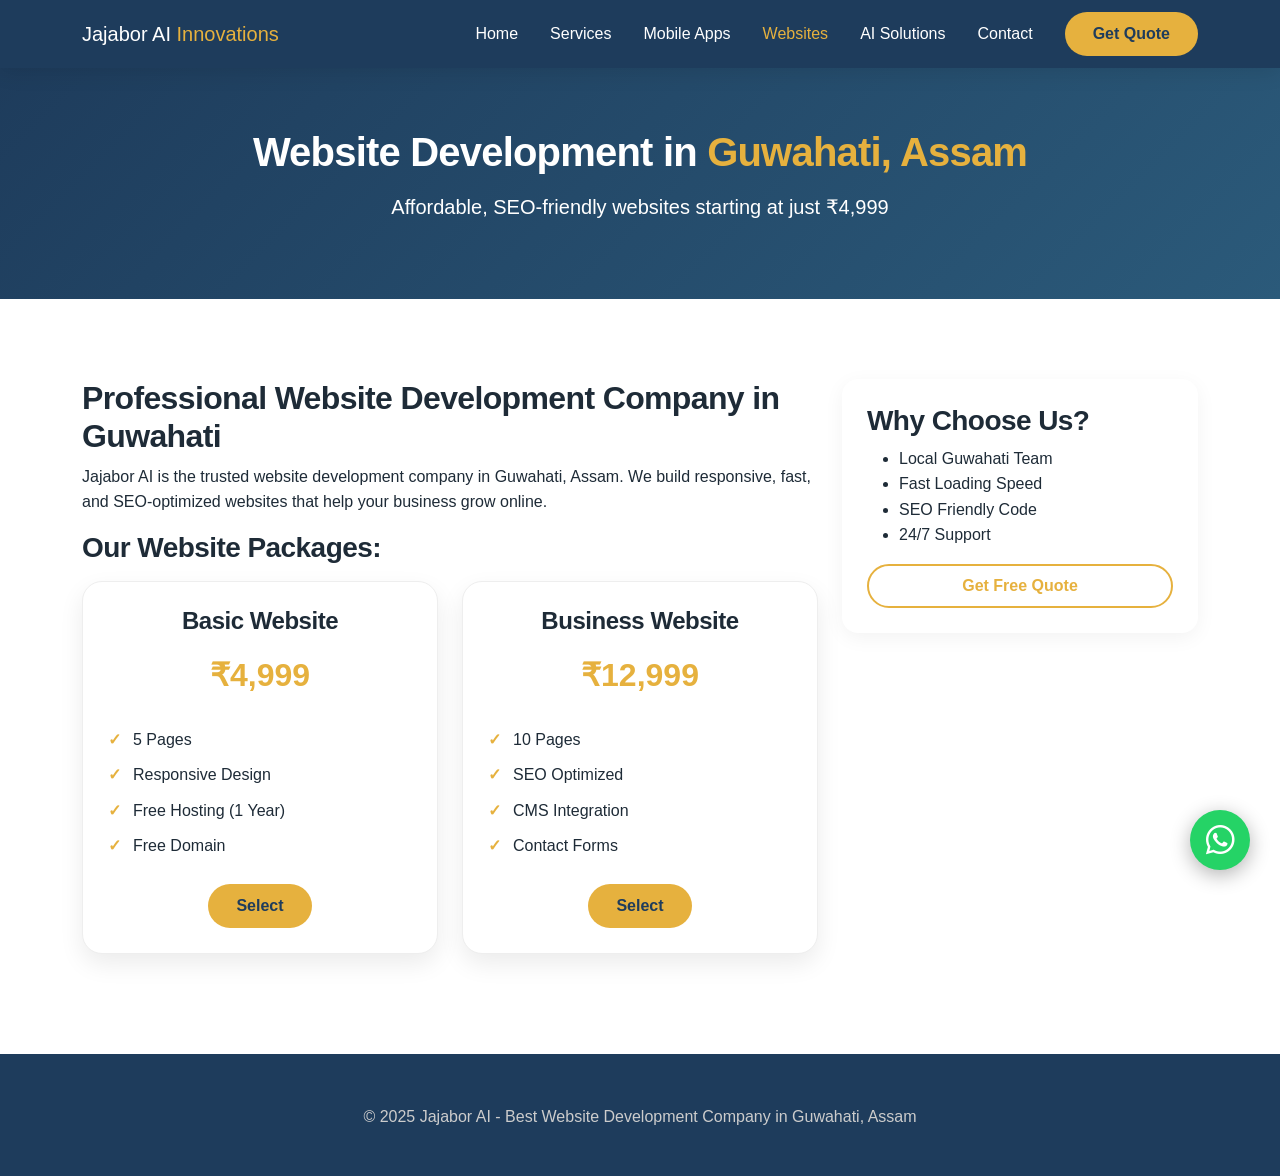
<file: website-development-guwahati.html>
<!DOCTYPE html>
<html lang="en">
<head>
  <meta charset="UTF-8">
  <meta name="viewport" content="width=device-width, initial-scale=1.0">
  <title>Website Development Guwahati | Affordable Web Design Company Assam</title>
  <meta name="description" content="Best website development company in Guwahati, Assam. Get professional websites starting at ₹4,999 including hosting & SEO. Free quote!">
  <link rel="canonical" href="https://www.jajaborai.cloud/website-development-guwahati.html">
  <link href="https://cdn.jsdelivr.net/npm/bootstrap@5.3.2/dist/css/bootstrap.min.css" rel="stylesheet">
  <link rel="stylesheet" href="https://cdn.jsdelivr.net/npm/bootstrap-icons@1.11.3/font/bootstrap-icons.min.css">
  <link rel="stylesheet" href="css/style.css">
</head>
<body>

<nav class="navbar navbar-expand-lg navbar-dark sticky-navbar">
  <div class="container">
    <a class="navbar-brand" href="index.html">Jajabor AI <span class="text-gold">Innovations</span></a>
    <button class="navbar-toggler" data-bs-toggle="collapse" data-bs-target="#mainNav"><span class="navbar-toggler-icon"></span></button>
    <div class="collapse navbar-collapse" id="mainNav">
      <ul class="navbar-nav ms-auto">
        <li class="nav-item"><a class="nav-link" href="index.html">Home</a></li>
        <li class="nav-item"><a class="nav-link" href="services.html">Services</a></li>
        <li class="nav-item"><a class="nav-link" href="mobile-app-development-guwahati.html">Mobile Apps</a></li>
        <li class="nav-item"><a class="nav-link active" href="website-development-guwahati.html">Websites</a></li>
        <li class="nav-item"><a class="nav-link" href="ai-solutions-assam.html">AI Solutions</a></li>
        <li class="nav-item"><a class="nav-link" href="contact.html">Contact</a></li>
      </ul>
      <a href="contact.html" class="btn btn-gold ms-lg-3">Get Quote</a>
    </div>
  </div>
</nav>

<section class="page-hero">
  <div class="container">
    <h1>Website Development in <span class="text-gold">Guwahati, Assam</span></h1>
    <p class="lead">Affordable, SEO-friendly websites starting at just ₹4,999</p>
  </div>
</section>

<section class="section-padding">
  <div class="container">
    <div class="row">
      <div class="col-lg-8">
        <h2>Professional Website Development Company in Guwahati</h2>
        <p>Jajabor AI is the trusted website development company in Guwahati, Assam. We build responsive, fast, and SEO-optimized websites that help your business grow online.</p>
        <h3>Our Website Packages:</h3>
        <div class="row mt-3">
          <div class="col-md-6"><div class="pricing-card"><h4>Basic Website</h4><div class="price">₹4,999</div><ul><li>5 Pages</li><li>Responsive Design</li><li>Free Hosting (1 Year)</li><li>Free Domain</li></ul><a href="contact.html" class="btn btn-gold">Select</a></div></div>
          <div class="col-md-6"><div class="pricing-card"><h4>Business Website</h4><div class="price">₹12,999</div><ul><li>10 Pages</li><li>SEO Optimized</li><li>CMS Integration</li><li>Contact Forms</li></ul><a href="contact.html" class="btn btn-gold">Select</a></div></div>
        </div>
      </div>
      <div class="col-lg-4"><div class="sidebar-card"><h3>Why Choose Us?</h3><ul><li>Local Guwahati Team</li><li>Fast Loading Speed</li><li>SEO Friendly Code</li><li>24/7 Support</li></ul><a href="contact.html" class="btn btn-outline-gold w-100">Get Free Quote</a></div></div>
    </div>
  </div>
</section>

<footer class="footer"><div class="container text-center"><p>© 2025 Jajabor AI - Best Website Development Company in Guwahati, Assam</p></div></footer>
<a href="https://wa.me/917002107673" class="whatsapp-float" target="_blank"><i class="bi bi-whatsapp"></i></a>
<script src="https://cdn.jsdelivr.net/npm/bootstrap@5.3.2/dist/js/bootstrap.bundle.min.js"></script>
<script src="js/script.js"></script>
</body>
</html>
</file>
<file: css/style.css>
/* Global Styles */
:root {
  --primary-dark: #1e3c5c;
  --primary-soft: #2b5a7a;
  --gold: #e6b13e;
  --teal: #2c9a92;
  --light-bg: #f8f9fc;
  --dark-text: #1e2b37;
}

* {
  margin: 0;
  padding: 0;
  box-sizing: border-box;
}

body {
  font-family: 'Inter', sans-serif;
  color: var(--dark-text);
  line-height: 1.6;
  overflow-x: hidden;
}

h1, h2, h3, h4, h5 {
  font-weight: 700;
  letter-spacing: -0.02em;
}

.text-gold {
  color: var(--gold) !important;
}

.bg-gold {
  background-color: var(--gold) !important;
}

/* Sticky Navbar */
.sticky-navbar {
  position: sticky;
  top: 0;
  z-index: 1050;
  background: var(--primary-dark) !important;
  box-shadow: 0 4px 20px rgba(0,0,0,0.1);
  padding: 12px 0;
}

.sticky-navbar .nav-link {
  color: white !important;
  font-weight: 500;
  margin: 0 8px;
  transition: 0.3s;
}

.sticky-navbar .nav-link:hover,
.sticky-navbar .nav-link.active {
  color: var(--gold) !important;
}

.btn-gold {
  background: var(--gold);
  color: var(--primary-dark);
  font-weight: 700;
  border-radius: 50px;
  padding: 10px 28px;
  transition: 0.3s;
  border: none;
}

.btn-gold:hover {
  background: #d49b2c;
  color: white;
  transform: translateY(-2px);
}

.btn-outline-gold {
  border: 2px solid var(--gold);
  color: var(--gold);
  background: transparent;
  border-radius: 50px;
  padding: 8px 24px;
  font-weight: 600;
  transition: 0.3s;
}

.btn-outline-gold:hover {
  background: var(--gold);
  color: var(--primary-dark);
}

/* Hero Section */
.hero-section {
  background: linear-gradient(135deg, var(--primary-dark) 0%, var(--primary-soft) 100%);
  color: white;
  padding: 80px 0;
  position: relative;
}

.hero-section h1 {
  font-size: 3.2rem;
  margin-bottom: 20px;
}

/* Offer Card */
.offer-card {
  background: white;
  border-radius: 24px;
  padding: 30px;
  text-align: center;
  color: var(--dark-text);
  box-shadow: 0 20px 40px rgba(0,0,0,0.2);
}

.offer-card .price {
  font-size: 2rem;
  font-weight: 700;
  color: var(--gold);
}

.trust-badges {
  display: flex;
  gap: 25px;
  flex-wrap: wrap;
}

.trust-badges span {
  font-size: 1rem;
}

/* Section Padding */
.section-padding {
  padding: 80px 0;
}

.bg-light {
  background-color: var(--light-bg) !important;
}

.gold-divider {
  width: 80px;
  height: 4px;
  background: var(--gold);
  margin: 15px auto;
  border-radius: 4px;
}

/* Service Cards */
.service-card, .service-detail-card {
  background: white;
  border-radius: 20px;
  padding: 30px;
  text-align: center;
  transition: all 0.3s ease;
  box-shadow: 0 10px 30px rgba(0,0,0,0.05);
  height: 100%;
  border-bottom: 4px solid var(--gold);
}

.service-card:hover, .service-detail-card:hover {
  transform: translateY(-8px);
  box-shadow: 0 20px 40px rgba(0,0,0,0.1);
}

.service-card i, .service-detail-card i {
  font-size: 3rem;
  color: var(--gold);
  margin-bottom: 20px;
}

.service-card h3, .service-detail-card h2 {
  font-size: 1.5rem;
  margin-bottom: 15px;
}

.read-more {
  color: var(--gold);
  text-decoration: none;
  font-weight: 600;
  display: inline-block;
  margin-top: 15px;
}

.read-more:hover {
  text-decoration: underline;
}

/* Testimonial Card */
.testimonial-card {
  background: white;
  border-radius: 20px;
  padding: 30px;
  box-shadow: 0 10px 25px rgba(0,0,0,0.05);
  height: 100%;
}

/* Pricing Card */
.pricing-card {
  background: white;
  border-radius: 20px;
  padding: 25px;
  text-align: center;
  box-shadow: 0 10px 25px rgba(0,0,0,0.08);
  margin-bottom: 20px;
  border: 1px solid #eee;
}

.pricing-card .price {
  font-size: 2rem;
  font-weight: 800;
  color: var(--gold);
  margin: 15px 0;
}

.pricing-card ul {
  text-align: left;
  margin: 20px 0;
  list-style: none;
  padding-left: 0;
}

.pricing-card ul li {
  padding: 5px 0;
  padding-left: 25px;
  position: relative;
}

.pricing-card ul li:before {
  content: "✓";
  color: var(--gold);
  position: absolute;
  left: 0;
  font-weight: bold;
}

/* Sidebar Card */
.sidebar-card {
  background: white;
  border-radius: 16px;
  padding: 25px;
  box-shadow: 0 5px 20px rgba(0,0,0,0.05);
  margin-bottom: 25px;
}

/* Blog Card */
.blog-card {
  background: white;
  border-radius: 16px;
  overflow: hidden;
  box-shadow: 0 5px 20px rgba(0,0,0,0.05);
  transition: 0.3s;
  height: 100%;
}

.blog-card:hover {
  transform: translateY(-5px);
  box-shadow: 0 15px 30px rgba(0,0,0,0.1);
}

.blog-card h3 {
  font-size: 1.3rem;
  margin: 10px 0;
}

.blog-card h3 a {
  text-decoration: none;
  color: var(--primary-dark);
}

/* Page Hero */
.page-hero {
  background: linear-gradient(135deg, var(--primary-dark) 0%, var(--primary-soft) 100%);
  color: white;
  padding: 60px 0;
  text-align: center;
}

.page-hero h1 {
  font-size: 2.5rem;
  margin-bottom: 15px;
}

/* Contact Info */
.contact-info {
  background: white;
  border-radius: 20px;
  padding: 30px;
  box-shadow: 0 10px 25px rgba(0,0,0,0.05);
}

.contact-info i {
  color: var(--gold);
  margin-right: 10px;
  font-size: 1.2rem;
}

/* Map Placeholder */
.map-placeholder {
  background: #e9ecef;
  border-radius: 12px;
  overflow: hidden;
}

/* Footer */
.footer {
  background: var(--primary-dark);
  color: #ccc;
  padding: 50px 0 30px;
}

.footer h4 {
  color: var(--gold);
  margin-bottom: 20px;
  font-size: 1.2rem;
}

.footer ul {
  list-style: none;
  padding-left: 0;
}

.footer ul li {
  margin-bottom: 10px;
}

.footer a {
  color: #ccc;
  text-decoration: none;
  transition: 0.3s;
}

.footer a:hover {
  color: var(--gold);
}

/* WhatsApp Float Button */
.whatsapp-float {
  position: fixed;
  bottom: 30px;
  right: 30px;
  background: #25D366;
  color: white;
  width: 60px;
  height: 60px;
  border-radius: 50%;
  display: flex;
  align-items: center;
  justify-content: center;
  font-size: 1.8rem;
  box-shadow: 0 5px 20px rgba(0,0,0,0.3);
  transition: 0.3s;
  z-index: 1000;
  text-decoration: none;
}

.whatsapp-float:hover {
  background: #128C7E;
  transform: scale(1.05);
  color: white;
}

/* Responsive */
@media (max-width: 768px) {
  .hero-section h1 {
    font-size: 2rem;
  }
  
  .section-padding {
    padding: 50px 0;
  }
  
  .page-hero h1 {
    font-size: 1.8rem;
  }
  
  .whatsapp-float {
    width: 50px;
    height: 50px;
    font-size: 1.5rem;
    bottom: 20px;
    right: 20px;
  }
}

/* Accordion */
.accordion-button:not(.collapsed) {
  background-color: var(--gold);
  color: var(--primary-dark);
}

.accordion-button:focus {
  box-shadow: none;
  border-color: var(--gold);
}

/* Form Controls */
.form-control, .form-select {
  border-radius: 12px;
  padding: 12px 16px;
  border: 1px solid #ddd;
}

.form-control:focus, .form-select:focus {
  border-color: var(--gold);
  box-shadow: 0 0 0 3px rgba(230, 177, 62, 0.2);
}
</file>
